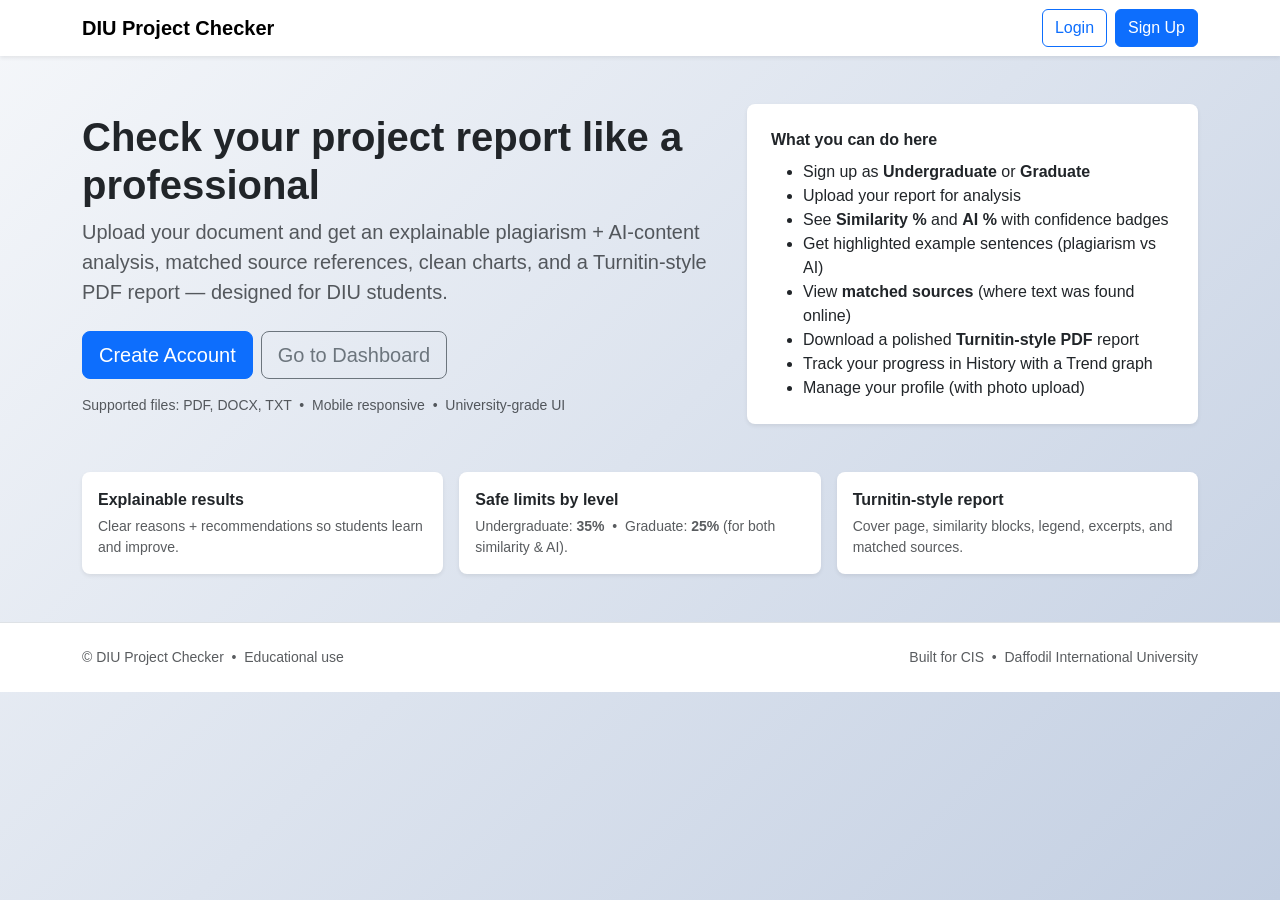
<file: frontend/index.html>
<!doctype html>
<html lang="en">
<head>
  <meta charset="utf-8">
  <meta name="viewport" content="width=device-width, initial-scale=1">
  <title>DIU Project Checker</title>
  <link href="https://cdn.jsdelivr.net/npm/bootstrap@5.3.2/dist/css/bootstrap.min.css" rel="stylesheet">
  <link href="styles.css" rel="stylesheet">
</head>

<body class="bg-soft">
  <nav class="navbar navbar-expand-lg navbar-light bg-white shadow-sm">
    <div class="container">
      <a class="navbar-brand fw-bold" href="index.html">DIU Project Checker</a>
      <div class="d-flex gap-2">
        <a class="btn btn-outline-primary" href="login.html">Login</a>
        <a class="btn btn-primary" href="signup.html">Sign Up</a>
      </div>
    </div>
  </nav>

  <header class="container py-5 page-animate">
    <div class="row align-items-center g-4">
      <div class="col-lg-7">
        <h1 class="display-6 fw-bold">Check your project report like a professional</h1>
        <p class="text-muted lead mb-4">
          Upload your document and get an explainable plagiarism + AI-content analysis,
          matched source references, clean charts, and a Turnitin-style PDF report —
          designed for DIU students.
        </p>
        <div class="d-flex flex-wrap gap-2">
          <a class="btn btn-primary btn-lg" href="signup.html">Create Account</a>
          <a class="btn btn-outline-secondary btn-lg" href="login.html">Go to Dashboard</a>
        </div>
        <div class="mt-3 small text-muted">
          Supported files: PDF, DOCX, TXT &nbsp;•&nbsp; Mobile responsive &nbsp;•&nbsp; University-grade UI
        </div>
      </div>

      <div class="col-lg-5">
        <div class="p-4 bg-white rounded-3 shadow-sm">
          <div class="fw-semibold mb-2">What you can do here</div>
          <ul class="mb-0">
            <li>Sign up as <b>Undergraduate</b> or <b>Graduate</b></li>
            <li>Upload your report for analysis</li>
            <li>See <b>Similarity %</b> and <b>AI %</b> with confidence badges</li>
            <li>Get highlighted example sentences (plagiarism vs AI)</li>
            <li>View <b>matched sources</b> (where text was found online)</li>
            <li>Download a polished <b>Turnitin-style PDF</b> report</li>
            <li>Track your progress in History with a Trend graph</li>
            <li>Manage your profile (with photo upload)</li>
          </ul>
        </div>
      </div>
    </div>
  </header>

  <section class="container pb-5">
    <div class="row g-3">
      <div class="col-md-6 col-lg-4">
        <div class="p-3 bg-white rounded-3 shadow-sm h-100">
          <div class="fw-semibold">Explainable results</div>
          <div class="text-muted small mt-1">Clear reasons + recommendations so students learn and improve.</div>
        </div>
      </div>
      <div class="col-md-6 col-lg-4">
        <div class="p-3 bg-white rounded-3 shadow-sm h-100">
          <div class="fw-semibold">Safe limits by level</div>
          <div class="text-muted small mt-1">
            Undergraduate: <b>35%</b> &nbsp;•&nbsp; Graduate: <b>25%</b> (for both similarity & AI).
          </div>
        </div>
      </div>
      <div class="col-md-6 col-lg-4">
        <div class="p-3 bg-white rounded-3 shadow-sm h-100">
          <div class="fw-semibold">Turnitin-style report</div>
          <div class="text-muted small mt-1">Cover page, similarity blocks, legend, excerpts, and matched sources.</div>
        </div>
      </div>
    </div>
  </section>

  <footer class="py-4 bg-white border-top">
    <div class="container small text-muted d-flex flex-wrap justify-content-between">
      <div>© DIU Project Checker &nbsp;•&nbsp; Educational use</div>
      <div>Built for CIS &nbsp;•&nbsp; Daffodil International University</div>
    </div>
  </footer>
</body>
</html>
</file>
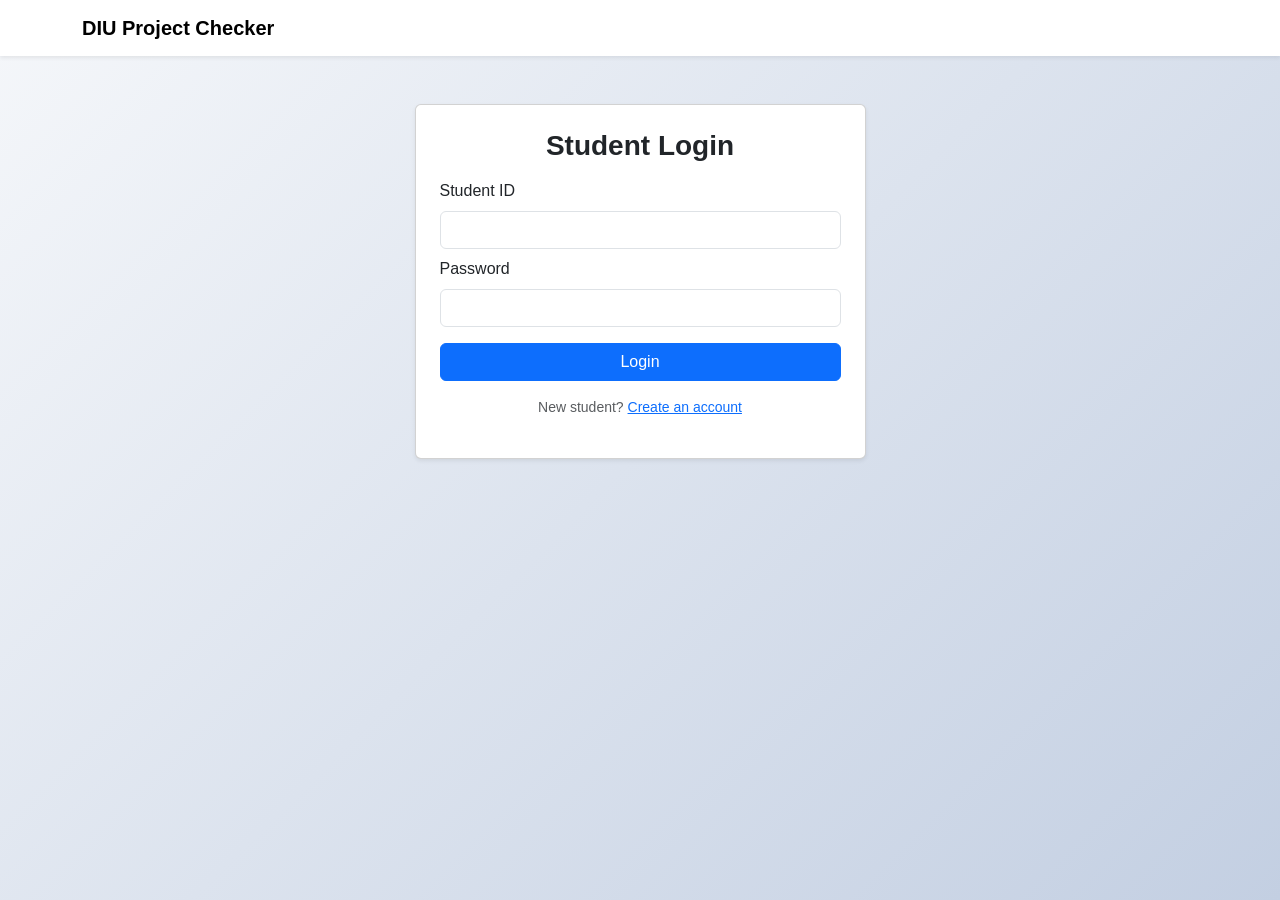
<file: frontend/login.html>
<!doctype html>
<html lang="en">
<head>
  <meta charset="utf-8">
  <meta name="viewport" content="width=device-width, initial-scale=1">
  <title>Login — DIU Project Checker</title>
  <link href="https://cdn.jsdelivr.net/npm/bootstrap@5.3.2/dist/css/bootstrap.min.css" rel="stylesheet">
  <link href="styles.css" rel="stylesheet">
</head>

<body class="bg-soft page-animate">
  <nav class="navbar navbar-light bg-white shadow-sm">
    <div class="container">
      <a class="navbar-brand fw-bold" href="index.html">DIU Project Checker</a>
    </div>
  </nav>

  <div class="container py-5">
    <div class="row justify-content-center">
      <div class="col-md-5">
        <div class="card p-4 shadow-sm">
          <h3 class="mb-3 text-center fw-bold">Student Login</h3>
          <div id="msg"></div>
          <form id="loginForm">
            <div class="mb-2">
              <label class="form-label">Student ID</label>
              <input class="form-control" id="student_id" required autocomplete="username">
            </div>
            <div class="mb-3">
              <label class="form-label">Password</label>
              <input type="password" class="form-control" id="password" required autocomplete="current-password">
            </div>
            <button class="btn btn-primary w-100" type="submit">Login</button>
          </form>
          <p class="mt-3 text-center text-muted small">
            New student? <a href="signup.html">Create an account</a>
          </p>
        </div>
      </div>
    </div>
  </div>

  <script src="script.js"></script>
</body>
</html>
</file>
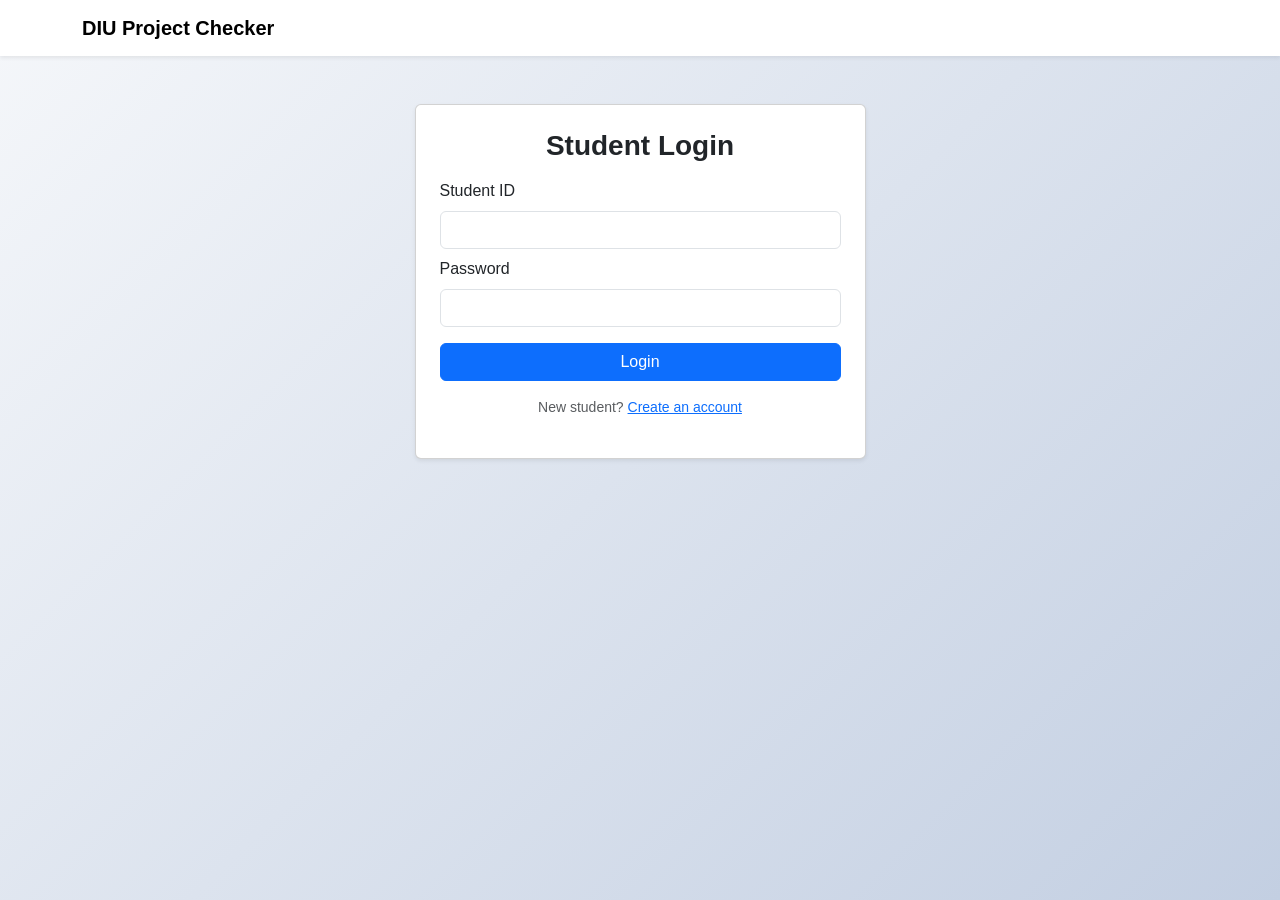
<file: frontend/profile.html>
<!doctype html>
<html lang="en">
<head>
  <meta charset="utf-8">
  <meta name="viewport" content="width=device-width, initial-scale=1">
  <title>Profile — DIU Project Checker</title>
  <link href="https://cdn.jsdelivr.net/npm/bootstrap@5.3.2/dist/css/bootstrap.min.css" rel="stylesheet">
  <link href="styles.css" rel="stylesheet">
</head>

<body class="bg-soft">
  <nav class="navbar navbar-expand-lg navbar-light bg-white shadow-sm">
    <div class="container">
      <a class="navbar-brand fw-bold" href="index.html">DIU Project Checker</a>
      <a href="dashboard.html" class="btn btn-outline-secondary">← Back to Dashboard</a>
    </div>
  </nav>

  <main class="container py-5">
    <div class="glass card p-4" style="max-width: 700px; margin: auto;">
      <h4 class="mb-3 fw-bold">Student Profile</h4>

      <div class="d-flex align-items-center gap-3 mb-3">
        <img id="profilePhoto" src="" alt="Profile photo" class="profile-photo" style="display: none;">
        <div>
          <div id="profileName" class="h5 mb-0"></div>
          <div id="profileMeta" class="text-muted small"></div>
        </div>
      </div>

      <div id="profileInfo" class="mb-3"></div>

      <hr>
      <h5 class="fw-semibold">Change Password</h5>
      <div id="pwdMsg"></div>
      <form id="pwdForm">
        <div class="mb-2">
          <label class="form-label">Old Password</label>
          <input id="old_pwd" class="form-control" type="password" required>
        </div>
        <div class="mb-2">
          <label class="form-label">New Password</label>
          <input id="new_pwd" class="form-control" type="password" required>
        </div>
        <div class="mb-3">
          <label class="form-label">Confirm New Password</label>
          <input id="confirm_new" class="form-control" type="password" required>
        </div>
        <button class="btn btn-primary" type="submit">Update Password</button>
      </form>
    </div>
  </main>

  <script src="script.js"></script>
</body>
</html>
</file>
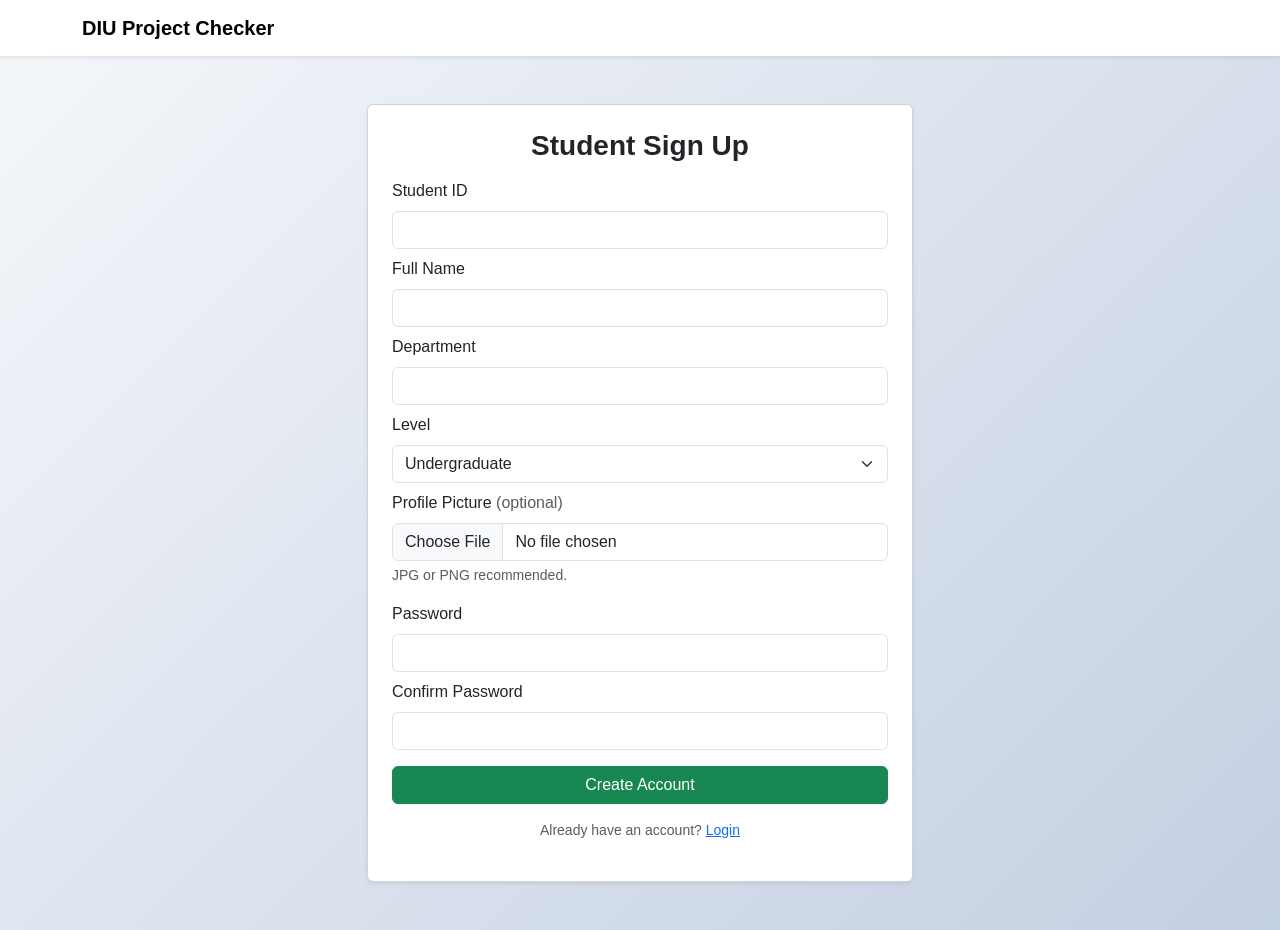
<file: frontend/signup.html>
<!doctype html>
<html lang="en">
<head>
  <meta charset="utf-8">
  <meta name="viewport" content="width=device-width, initial-scale=1">
  <title>Sign Up — DIU Project Checker</title>
  <link href="https://cdn.jsdelivr.net/npm/bootstrap@5.3.2/dist/css/bootstrap.min.css" rel="stylesheet">
  <link href="styles.css" rel="stylesheet">
</head>

<body class="bg-soft page-animate">
  <nav class="navbar navbar-light bg-white shadow-sm">
    <div class="container">
      <a class="navbar-brand fw-bold" href="index.html">DIU Project Checker</a>
    </div>
  </nav>

  <div class="container py-5">
    <div class="row justify-content-center">
      <div class="col-md-6">
        <div class="card p-4 shadow-sm">
          <h3 class="mb-3 text-center fw-bold">Student Sign Up</h3>
          <div id="msg"></div>
          <form id="signupForm">
            <div class="mb-2">
              <label class="form-label">Student ID</label>
              <input class="form-control" id="student_id" required autocomplete="username">
            </div>
            <div class="mb-2">
              <label class="form-label">Full Name</label>
              <input class="form-control" id="name" required>
            </div>
            <div class="mb-2">
              <label class="form-label">Department</label>
              <input class="form-control" id="department" required>
            </div>
            <div class="mb-2">
              <label class="form-label">Level</label>
              <select class="form-select" id="level" required>
                <option value="Undergraduate">Undergraduate</option>
                <option value="Graduate">Graduate</option>
              </select>
            </div>
            <div class="mb-3">
              <label class="form-label">Profile Picture <span class="text-muted">(optional)</span></label>
              <input class="form-control" id="photo" type="file" accept="image/*">
              <div class="form-text">JPG or PNG recommended.</div>
            </div>
            <div class="mb-2">
              <label class="form-label">Password</label>
              <input type="password" class="form-control" id="password" required autocomplete="new-password">
            </div>
            <div class="mb-3">
              <label class="form-label">Confirm Password</label>
              <input type="password" class="form-control" id="confirm_password" required autocomplete="new-password">
            </div>
            <button class="btn btn-success w-100" type="submit">Create Account</button>
          </form>
          <p class="mt-3 text-center text-muted small">
            Already have an account? <a href="login.html">Login</a>
          </p>
        </div>
      </div>
    </div>
  </div>

  <script src="script.js"></script>
</body>
</html>
</file>
<file: frontend/styles.css>
/* ──────────────────────────────────────────────────────────────────────────
   DIU Project Checker — Global Styles
   ────────────────────────────────────────────────────────────────────────── */
:root {
  --glass-bg: rgba(255, 255, 255, 0.85);
  --accent: #0d6efd;
}

body,
.bg-soft {
  font-family: Inter, "Segoe UI", Roboto, sans-serif;
  background: linear-gradient(135deg, #f5f7fa, #c3cfe2);
  min-height: 100vh;
}

/* Glass card */
.glass {
  background: var(--glass-bg);
  backdrop-filter: blur(6px);
  border-radius: 12px;
  padding: 16px;
}

/* Progress bar animation */
.progress-bar {
  transition: width 1s ease;
}

/* ── Page animation ────────────────────────────────────────────────────── */
.page-animate { animation: fadeInUp .45s ease both; }
@keyframes fadeInUp {
  from { opacity: 0; transform: translateY(10px); }
  to   { opacity: 1; transform: translateY(0);    }
}

.result-shell { animation: fadeIn .25s ease-in; }
@keyframes fadeIn {
  from { opacity: 0; transform: translateY(4px); }
  to   { opacity: 1; transform: none;            }
}

/* ── Button / card hover ───────────────────────────────────────────────── */
.btn, .card { transition: transform .15s ease, box-shadow .15s ease; }
.btn:hover  { transform: translateY(-1px); }
.card:hover { box-shadow: 0 10px 30px rgba(0, 0, 0, .08); }

/* ── Quality grid (result breakdown) ──────────────────────────────────── */
.quality-grid {
  display: grid;
  grid-template-columns: 1fr 1fr;
  gap: 10px;
}
@media (max-width: 768px) {
  .quality-grid { grid-template-columns: 1fr; }
}

.q-item {
  background: rgba(13, 110, 253, 0.04);
  border: 1px solid rgba(0, 0, 0, 0.06);
  border-radius: 12px;
  padding: 12px;
}
.q-title { font-weight: 700; font-size: .9rem; }
.q-value { font-weight: 800; font-size: 1.25rem; margin-top: 2px; }
.q-sub   { color: rgba(0, 0, 0, 0.65); font-size: .85rem; }

/* ── Learning feedback cards ───────────────────────────────────────────── */
.learn-card {
  background: rgba(0, 0, 0, 0.02);
  border: 1px solid rgba(0, 0, 0, 0.06);
  border-radius: 12px;
  padding: 12px;
}
.learn-title { font-weight: 700; margin-bottom: 8px; }
.learn-list  { list-style: none; padding-left: 0; margin: 0; display: grid; gap: 10px; }

.hl-item {
  border-radius: 12px;
  padding: 10px 12px;
  line-height: 1.4;
  border: 1px solid rgba(0, 0, 0, 0.06);
}
.hl-tag {
  display: inline-block;
  font-size: .72rem;
  font-weight: 700;
  padding: 2px 8px;
  border-radius: 999px;
  margin-right: 8px;
}

.hl-plag          { background: rgba(220, 53, 69, 0.08); border-left: 5px solid rgba(220, 53, 69, 0.6); }
.hl-plag .hl-tag  { background: rgba(220, 53, 69, 0.18); }
.hl-ai            { background: rgba(13, 202, 240, 0.10); border-left: 5px solid rgba(13, 202, 240, 0.6); }
.hl-ai .hl-tag    { background: rgba(13, 202, 240, 0.22); }

/* ── Tip items ─────────────────────────────────────────────────────────── */
.tip-item {
  background: rgba(0, 0, 0, 0.02);
  border: 1px dashed rgba(0, 0, 0, 0.15);
  border-radius: 12px;
  padding: 10px 12px;
}
.tip-title { font-weight: 700; }
.tip-text  { color: rgba(0, 0, 0, 0.65); font-size: .9rem; }

/* ── Profile photo ─────────────────────────────────────────────────────── */
.profile-photo {
  width: 72px;
  height: 72px;
  border-radius: 18px;
  object-fit: cover;
  border: 2px solid rgba(0, 0, 0, .08);
  box-shadow: 0 8px 20px rgba(0, 0, 0, .08);
}

/* ── Turnitin-like history cards ───────────────────────────────────────── */
.turnitin-card {
  border: 1px solid #e5e7eb;
  border-radius: 18px;
  background: rgba(255, 255, 255, .9);
  box-shadow: 0 6px 18px rgba(15, 23, 42, .06);
}

.score-pill {
  min-width: 86px;
  border-radius: 999px;
  padding: 8px 10px;
  text-align: center;
  border: 1px solid #e5e7eb;
  background: #fff;
}
.score-num   { font-weight: 800; font-size: 16px; line-height: 1; }
.score-label { font-size: 11px; color: #6b7280; margin-top: 2px; }

/* Similarity pills */
.sim-low  { border-color: #c7f9cc; }
.sim-mid  { border-color: #fde68a; }
.sim-high { border-color: #fecaca; }

/* AI pills */
.ai-low  { border-color: #bfdbfe; }
.ai-mid  { border-color: #c7d2fe; }
.ai-high { border-color: #a5b4fc; }

/* ── Guideline rows ────────────────────────────────────────────────────── */
.guideline-row {
  padding: 10px 12px;
  background: rgba(0, 0, 0, .02);
  border: 1px solid rgba(0, 0, 0, .05);
  border-radius: 14px;
}

/* ── Matched sources box ───────────────────────────────────────────────── */
.sources-box {
  border: 1px solid rgba(0, 0, 0, .08);
  border-radius: 12px;
  padding: 12px;
  background: rgba(255, 255, 255, .7);
  max-height: 360px;
  overflow: auto;
}
.src-match {
  border-bottom: 1px dashed rgba(0, 0, 0, .12);
  padding-bottom: 10px;
  margin-bottom: 10px;
}
.src-item         { margin: 8px 0 10px 0; }
.src-title a      { text-decoration: none; }
.src-snippet      { color: #1f2937; }
</file>
